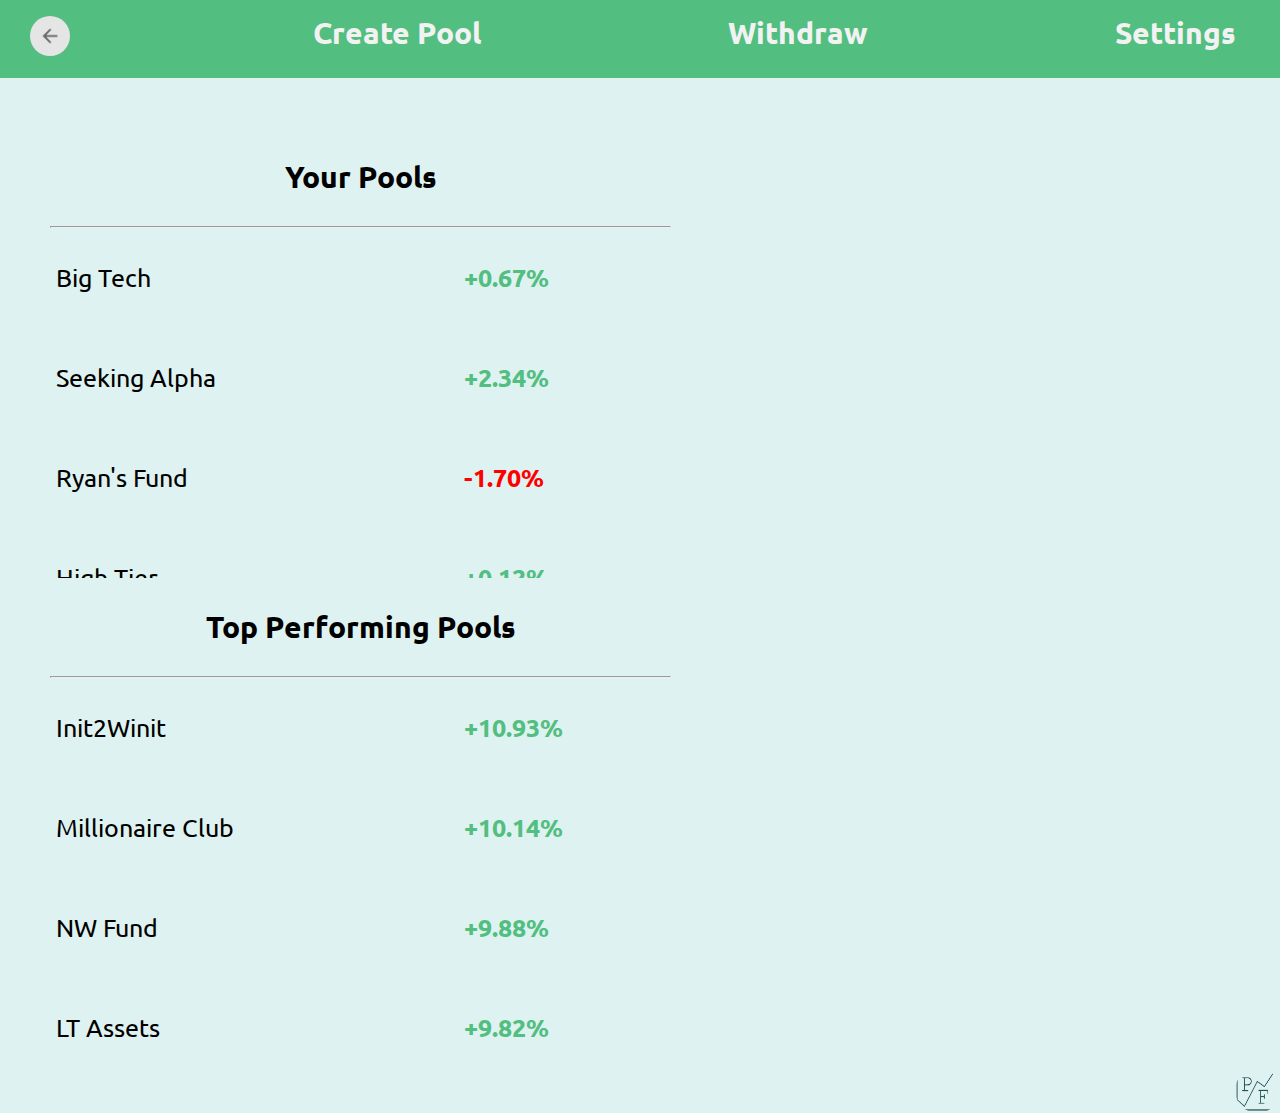
<file: index.html>
<!DOCTYPE html>
<html>
<head>
	<title>Home</title>
	<link rel="stylesheet" type="text/css" href="regform.css"/>
	<link href="https://fonts.googleapis.com/css?family=Ubuntu" rel="stylesheet">
	<link rel="stylesheet" type="text/css" href="index.css"/>
  <link rel="stylesheet" type="text/css" href="profile.css"/>
</head>

<body>
	<div class="topnav">
    <div class = "back">
      <a href="login.html"> <img src="images/back.png" alt="Back"> </a>
    </div>
    <div class = "bar">
        <a href="placeholder.html">Create Pool</a>
        <a href="placeholder.html">Withdraw</a>
        <a href="placeholder.html">Settings</a>
      </div>
    </div>
  	<div class="performance">
  		<div class="text">
  			<p>Your Pools</p>
  		</div>
  		<hr>
  		<form action="portfolio.html">
  			<div class ="cat" id="portname">
  				<button >Big Tech</button>
  			</div>
  		</form>
  		<div class="cat">
  		</div>
  		<div class="cat" id="portchange">
  			<p>+0.67%</p>
  		</div>
        <div class ="cat" id="portname">
          <button >Seeking Alpha</button>
        </div>
      <div class="cat">
      </div>
      <div class="cat" id="portchange">
        <p>+2.34%</p>
      </div>
      <div class ="cat" id="portname">
          <button >Ryan's Fund</button>
        </div>
      <div class="cat">
      </div>
      <div class="cat" id="portchange">
        <p id ="red">-1.70%</p>
      </div>
      <div class ="cat" id="portname">
          <button >High Tier</button>
        </div>
      <div class="cat">
      </div>
      <div class="cat" id="portchange">
        <p>+0.12%</p>
      </div>
  	</div>
    <div class="performance">
      <div class="text">
        <p>Top Performing Pools</p>
      </div>
      <hr>
      <form action="portfolio.html">
        <div class ="cat" id="portname">
          <button >Init2Winit</button>
        </div>
      </form>
      <div class="cat">
      </div>
      <div class="cat" id="portchange">
        <p>+10.93%</p>
      </div>
        <div class ="cat" id="portname">
          <button >Millionaire Club</button>
        </div>
      <div class="cat">
      </div>
      <div class="cat" id="portchange">
        <p>+10.14%</p>
      </div>
      <div class ="cat" id="portname">
          <button >NW Fund</button>
        </div>
      <div class="cat">
      </div>
      <div class="cat" id="portchange">
        <p>+9.88%</p>
      </div>
      <div class ="cat" id="portname">
          <button >LT Assets</button>
        </div>
      <div class="cat">
      </div>
      <div class="cat" id="portchange">
        <p>+9.82%</p>
      </div>
    </div>
    <img src="images/PoolFundLogo.PNG" class="logo">
  	</div>
</body>
</html>
</file>
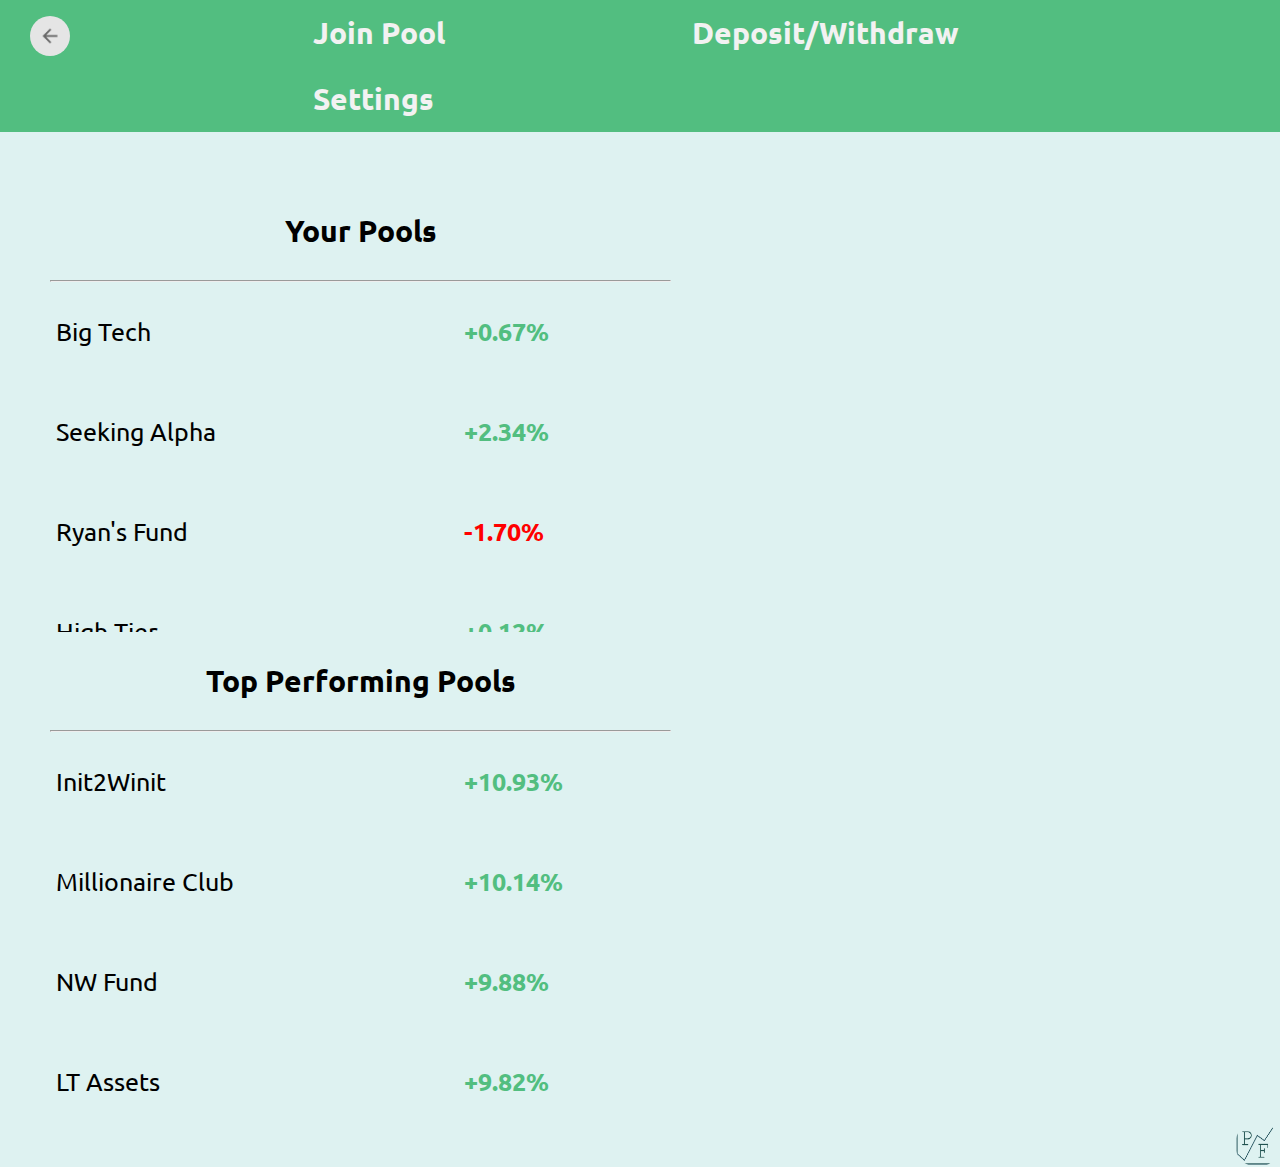
<file: indexInvestor.html>
<!DOCTYPE html>
<html>
<head>
	<title>Home</title>
	<link rel="stylesheet" type="text/css" href="regform.css"/>
	<link href="https://fonts.googleapis.com/css?family=Ubuntu" rel="stylesheet">
	<link rel="stylesheet" type="text/css" href="index.css"/>
  <link rel="stylesheet" type="text/css" href="profile.css"/>
</head>

<body>
	<div class="topnav">
    <div class = "back">
      <a href="login.html"> <img src="images/back.png" alt="Back"> </a>
    </div>
    <div class = "bar">
        <a href="placeholder.html">Join Pool</a>
        <a href="placeholder.html">Deposit/Withdraw</a>
        <a href="placeholder.html">Settings</a>
      </div>
    </div>
  	<div class="performance">
  		<div class="text">
  			<p>Your Pools</p>
  		</div>
  		<hr>
  		<form action="portfolioInvestor.html">
  			<div class ="cat" id="portname">
  				<button >Big Tech</button>
  			</div>
  		</form>
  		<div class="cat">
  		</div>
  		<div class="cat" id="portchange">
  			<p>+0.67%</p>
  		</div>
        <div class ="cat" id="portname">
          <button >Seeking Alpha</button>
        </div>
      <div class="cat">
      </div>
      <div class="cat" id="portchange">
        <p>+2.34%</p>
      </div>
      <div class ="cat" id="portname">
          <button >Ryan's Fund</button>
        </div>
      <div class="cat">
      </div>
      <div class="cat" id="portchange">
        <p id ="red">-1.70%</p>
      </div>
      <div class ="cat" id="portname">
          <button >High Tier</button>
        </div>
      <div class="cat">
      </div>
      <div class="cat" id="portchange">
        <p>+0.12%</p>
      </div>
  	</div>
    <div class="performance">
      <div class="text">
        <p>Top Performing Pools</p>
      </div>
      <hr>
      <form action="portfolio.html">
        <div class ="cat" id="portname">
          <button >Init2Winit</button>
        </div>
      </form>
      <div class="cat">
      </div>
      <div class="cat" id="portchange">
        <p>+10.93%</p>
      </div>
        <div class ="cat" id="portname">
          <button >Millionaire Club</button>
        </div>
      <div class="cat">
      </div>
      <div class="cat" id="portchange">
        <p>+10.14%</p>
      </div>
      <div class ="cat" id="portname">
          <button >NW Fund</button>
        </div>
      <div class="cat">
      </div>
      <div class="cat" id="portchange">
        <p>+9.88%</p>
      </div>
      <div class ="cat" id="portname">
          <button >LT Assets</button>
        </div>
      <div class="cat">
      </div>
      <div class="cat" id="portchange">
        <p>+9.82%</p>
      </div>
    </div>
    <img src="images/PoolFundLogo.PNG" class="logo">
  	</div>
</body>
</html>
</file>
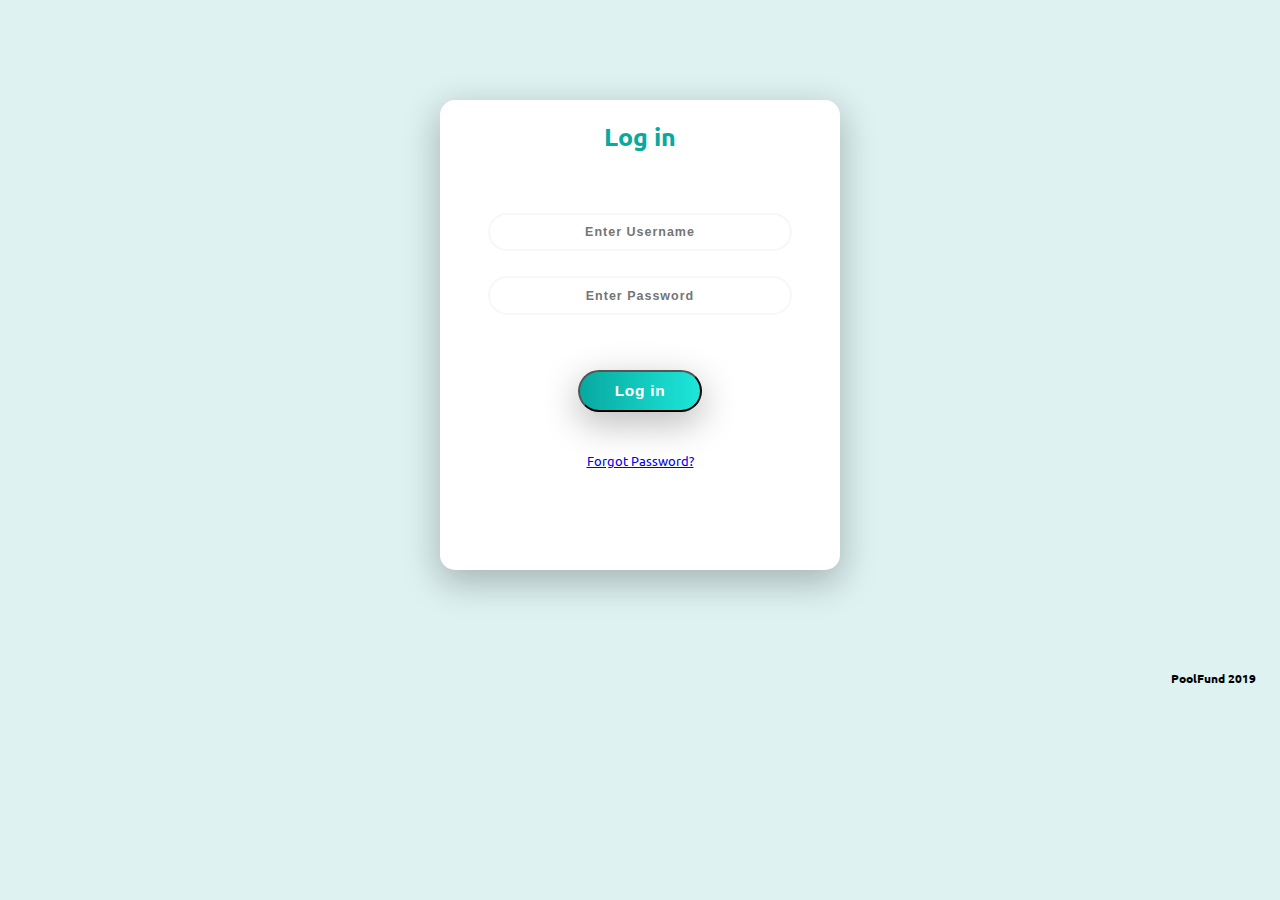
<file: login.html>
<!DOCTYPE html>
<html>
<head>
	<title>Login</title>
	<link rel="stylesheet" type="text/css" href="regform.css"/>
	<link href="https://fonts.googleapis.com/css?family=Ubuntu" rel="stylesheet">
</head>
<body>
	<div class="reg">
		<h3 class="login">Log in</h3>
		<form id="form" action="placeholder.html" onsubmit='Incorrect();'>
    		<input id="username" class ="inputfield" type="username" pattern=".{5,}" title="Username must be at least 5 characters long." placeholder="Enter Username" name="username" required>

    		<input id="password" class ="inputfield" type="password" pattern="(?=.*\d)(?=.*[a-z])(?=.*[A-Z]).{8,}" title="Password must be 8 characters long, have a number, a lowercase letter, and an uppercase letter." placeholder="Enter Password" name="psw" required>

			<button id="logbutton">Log in</button>
			<p id="popup"></p>
		</form>
		<div class ="forgotpw">
			<a href="placeholder.html">Forgot Password?</a>
		</div>
	</div>
	<p class="name">PoolFund 2019</p>

	<script src="log.js"></script>
</body>
</html>
</file>
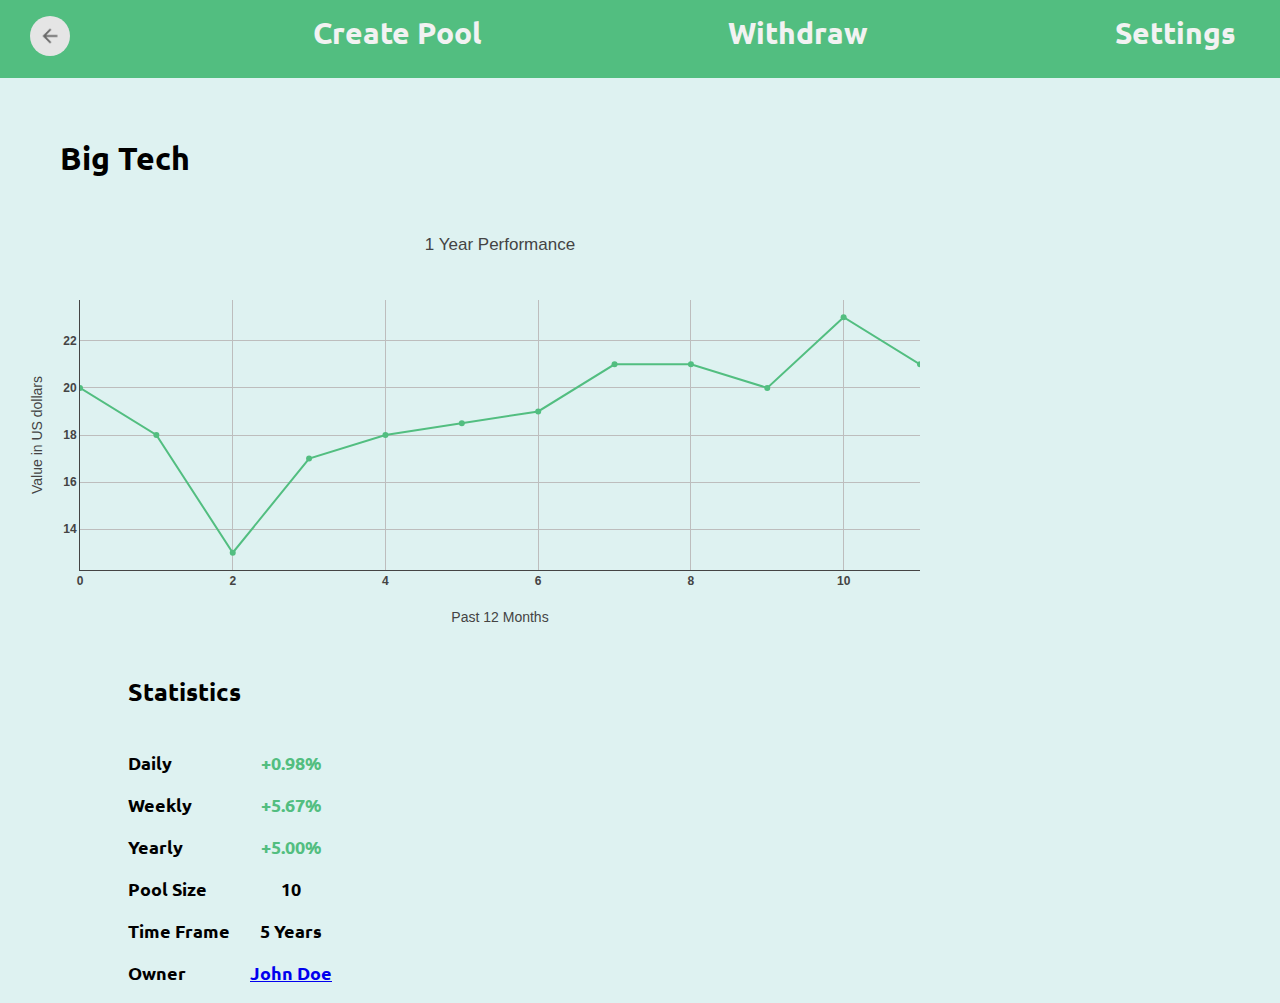
<file: portfolio.html>
<!DOCTYPE html>
<html>
<head>
	<title>Portfolio</title>
	<link rel="stylesheet" type="text/css" href="regform.css"/>
	<link href="https://fonts.googleapis.com/css?family=Ubuntu" rel="stylesheet">
	<link rel="stylesheet" type="text/css" href="index.css"/>
	<link rel="stylesheet" type="text/css" href="portfolio.css"/>
  <link rel="stylesheet" type="text/css" href="profile.css"/>
	<script src="https://cdn.plot.ly/plotly-latest.min.js"></script>
</head>
<body>
	<div class="topnav">
    <div class = "back">
      <a href="index.html"> <img src="images/back.png" alt="Back"> </a>
    </div>
    <div class = "bar">
        <a href="placeholder.html">Create Pool</a>
        <a href="placeholder.html">Withdraw</a>
        <a href="placeholder.html">Settings</a>
      </div>
    </div>
  	<h1>Big Tech</h1>
  	<div id="chart"></div>
  	<div class="stats">
  		<p>Statistics</p>
  		<div class="info">
  			<p>Daily</p>
  			<p>Weekly</p>
  			<p>Yearly</p>
        <p>Pool Size</p>
        <p>Time Frame</p>
        <p>Owner</p>
  		</div>
  		<div class="results">
  			<p>+0.98%</p>
  			<p>+5.67%</p>
  			<p>+5.00%</p>
        <p id="black">10</p>
        <p id="black">5 Years</p>
        <a href="profile.html">John Doe</a>
  		</div>
  	</div>
</body>
<script src="portfolio.js"></script>
</html>
</file>
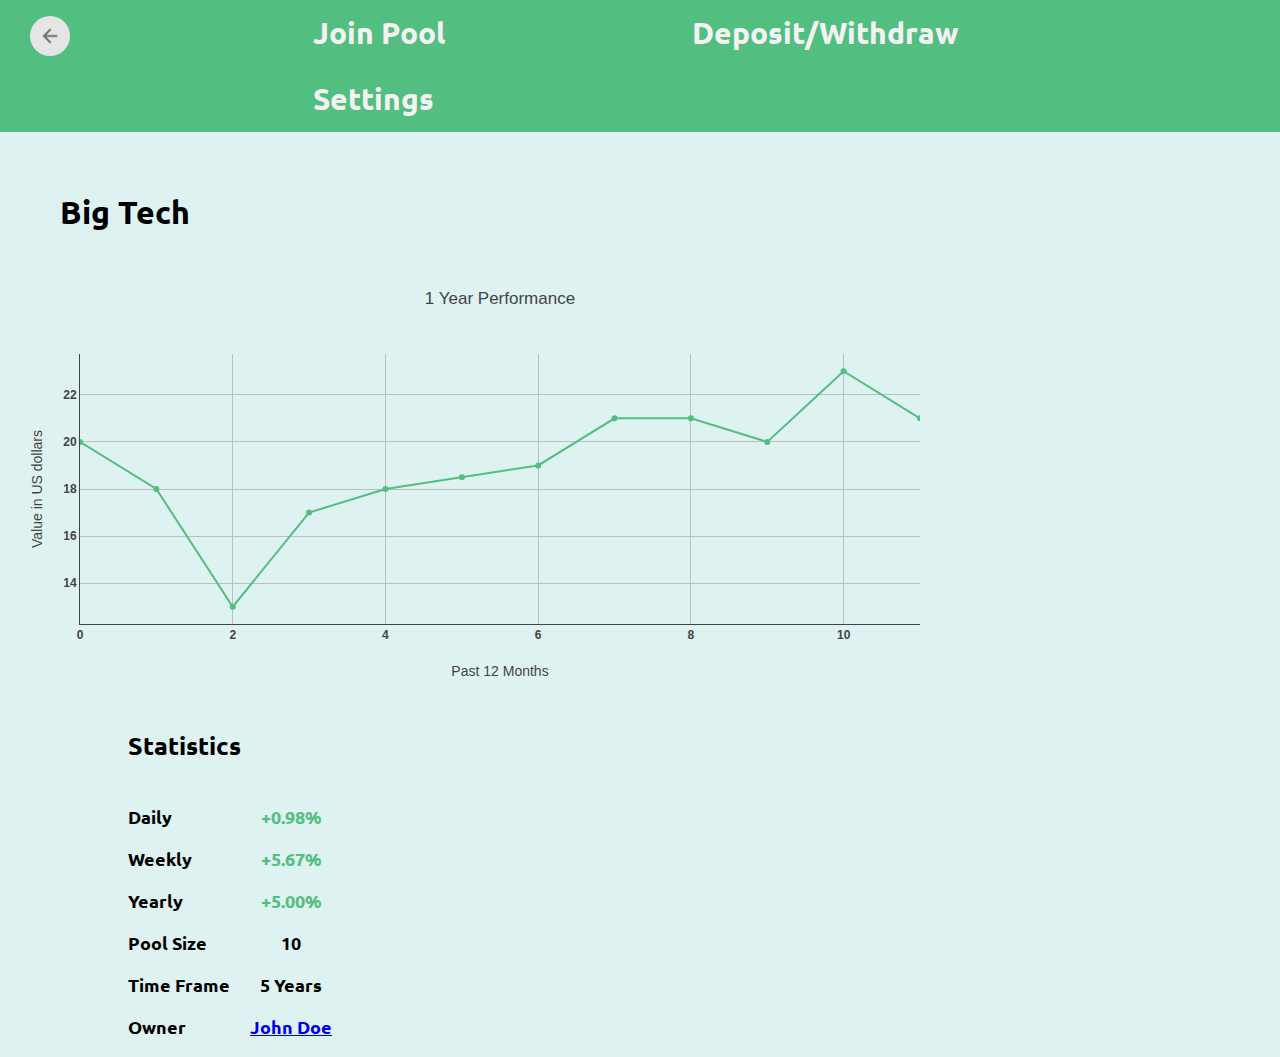
<file: portfolioInvestor.html>
<!DOCTYPE html>
<html>
<head>
	<title>Portfolio</title>
	<link rel="stylesheet" type="text/css" href="regform.css"/>
	<link href="https://fonts.googleapis.com/css?family=Ubuntu" rel="stylesheet">
	<link rel="stylesheet" type="text/css" href="index.css"/>
	<link rel="stylesheet" type="text/css" href="portfolio.css"/>
  <link rel="stylesheet" type="text/css" href="profile.css"/>
	<script src="https://cdn.plot.ly/plotly-latest.min.js"></script>
</head>
<body>
	<div class="topnav">
    <div class = "back">
      <a href="indexInvestor.html"> <img src="images/back.png" alt="Back"> </a>
    </div>
    <div class = "bar">
        <a href="placeholder.html">Join Pool</a>
        <a href="placeholder.html">Deposit/Withdraw</a>
        <a href="placeholder.html">Settings</a>
      </div>
    </div>
  	<h1>Big Tech</h1>
  	<div id="chart"></div>
  	<div class="stats">
  		<p>Statistics</p>
  		<div class="info">
  			<p>Daily</p>
  			<p>Weekly</p>
  			<p>Yearly</p>
        <p>Pool Size</p>
        <p>Time Frame</p>
        <p>Owner</p>
  		</div>
  		<div class="results">
  			<p>+0.98%</p>
  			<p>+5.67%</p>
  			<p>+5.00%</p>
        <p id="black">10</p>
        <p id="black">5 Years</p>
        <a href="profileInvestor.html">John Doe</a>
  		</div>
  	</div>
</body>
<script src="portfolio.js"></script>
</html>
</file>
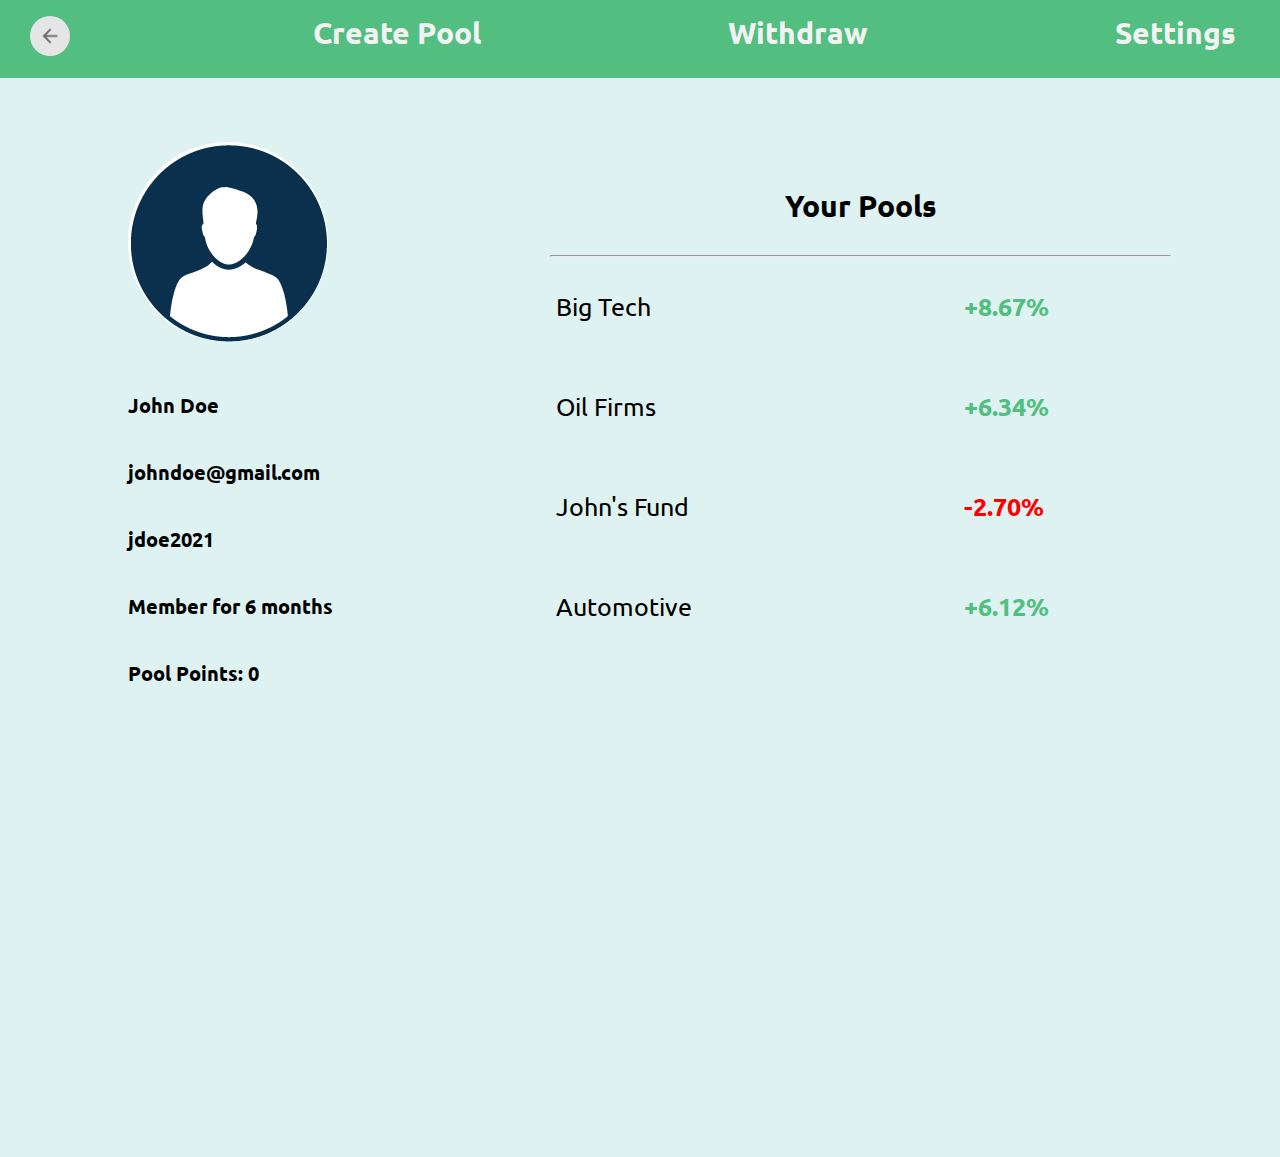
<file: profile.html>
<!DOCTYPE html>
<html>
<head>
	<title>Profile</title>
	<link href="https://fonts.googleapis.com/css?family=Ubuntu" rel="stylesheet">
	<link rel="stylesheet" type="text/css" href="profile.css"/>
	<link rel="stylesheet" type="text/css" href="index.css"/>
	<link rel="stylesheet" type="text/css" href="portfolio.css"/>
	<link rel="stylesheet" type="text/css" href="regform.css"/>
</head>


<body>
	<div class="topnav">
		<div class = "back">
			<a href="portfolio.html"> <img src="images/back.png" alt="Back"> </a>
		</div>
		<div class = "bar">
  			<a href="placeholder.html">Create Pool</a>
  			<a href="placeholder.html">Withdraw</a>
  			<a href="placeholder.html">Settings</a>
  		</div>
  	</div>

  	


  		<img src="images/download.png" alt="ProfilePic">
  	<div class = "userinfo">
  		<p> John Doe</p>

  		<p> johndoe@gmail.com</p>
  		<p> jdoe2021 </p>

  		<p> Member for 6 months</p>
  		<p> Pool Points: <a id="clicks">0</a></p>
  	</div>

  	

  	<div class = "poolsProfile">
  	<div class="performance">
  		<div class="text">
  			<p>Your Pools</p>
  		</div>
  		<hr>
  		<form action="portfolio.html">
  			<div class ="cat" id="portname">
  				<button >Big Tech</button>
  			</div>
  		</form>
  		<div class="cat">
  		</div>
  		<div class="cat" id="portchange">
  			<p>+8.67%</p>
  		</div>
        <div class ="cat" id="portname">
          <button >Oil Firms</button>
        </div>
      <div class="cat">
      </div>
      <div class="cat" id="portchange">
        <p>+6.34%</p>
      </div>
      <div class ="cat" id="portname">
          <button >John's Fund</button>
        </div>
      <div class="cat">
      </div>
      <div class="cat" id="portchange">
        <p id ="red">-2.70%</p>
      </div>
      <div class ="cat" id="portname">
          <button >Automotive</button>
        </div>
      <div class="cat">
      </div>
      <div class="cat" id="portchange">
        <p>+6.12%</p>
      </div>
  	</div>
  </div>

  

  <script src="profile.js"></script>

</body>
</html>
</file>
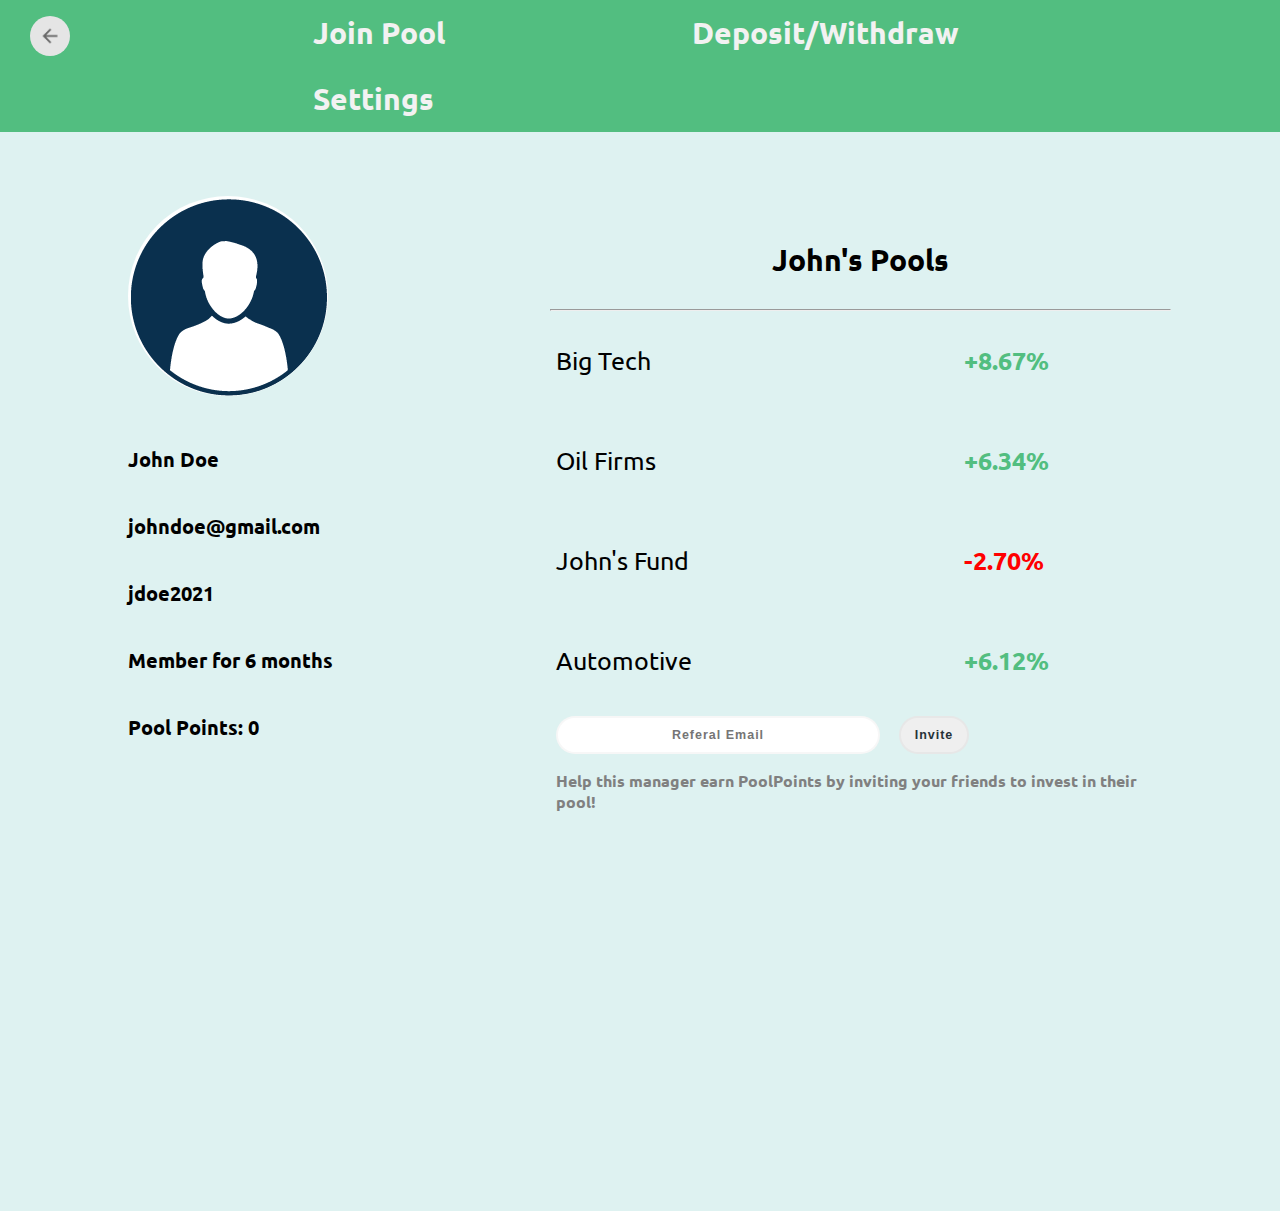
<file: profileInvestor.html>
<!DOCTYPE html>
<html>
<head>
  <title>Profile</title>
  <link href="https://fonts.googleapis.com/css?family=Ubuntu" rel="stylesheet">
  <link rel="stylesheet" type="text/css" href="profile.css"/>
  <link rel="stylesheet" type="text/css" href="index.css"/>
  <link rel="stylesheet" type="text/css" href="portfolio.css"/>
  <link rel="stylesheet" type="text/css" href="regform.css"/>
</head>


<body>
  <div class="topnav">
    <div class = "back">
      <a href="portfolioInvestor.html"> <img src="images/back.png" alt="Back"> </a>
    </div>
    <div class = "bar">
        <a href="placeholder.html">Join Pool</a>
        <a href="placeholder.html">Deposit/Withdraw</a>
        <a href="placeholder.html">Settings</a>
      </div>
    </div>

    


      <img src="images/download.png" alt="ProfilePic">
    <div class = "userinfo">
      <p> John Doe</p>

      <p> johndoe@gmail.com</p>
      <p> jdoe2021 </p>

      <p> Member for 6 months</p>
      <p> Pool Points: <a id="clicks">0</a></p>
    </div>

    

    <div class = "poolsProfile">
    <div class="performance">
      <div class="text">
        <p>John's Pools</p>
      </div>
      <hr>
      <form action="portfolioInvestor.html">
        <div class ="cat" id="portname">
          <button >Big Tech</button>
        </div>
      </form>
      <div class="cat">
      </div>
      <div class="cat" id="portchange">
        <p>+8.67%</p>
      </div>
        <div class ="cat" id="portname">
          <button >Oil Firms</button>
        </div>
      <div class="cat">
      </div>
      <div class="cat" id="portchange">
        <p>+6.34%</p>
      </div>
      <div class ="cat" id="portname">
          <button >John's Fund</button>
        </div>
      <div class="cat">
      </div>
      <div class="cat" id="portchange">
        <p id ="red">-2.70%</p>
      </div>
      <div class ="cat" id="portname">
          <button >Automotive</button>
        </div>
      <div class="cat">
      </div>
      <div class="cat" id="portchange">
        <p>+6.12%</p>
      </div>
    </div>
  </div>


  <input class ="refer" placeholder="Referal Email" id="email"> 
  <button id="referButton" onclick="Invite()">Invite</button>
  <p class = "gamification"> Help this manager earn PoolPoints by inviting your friends to invest in their pool! </p>
  <script src="profile.js"></script>

</body>
</html>
</file>
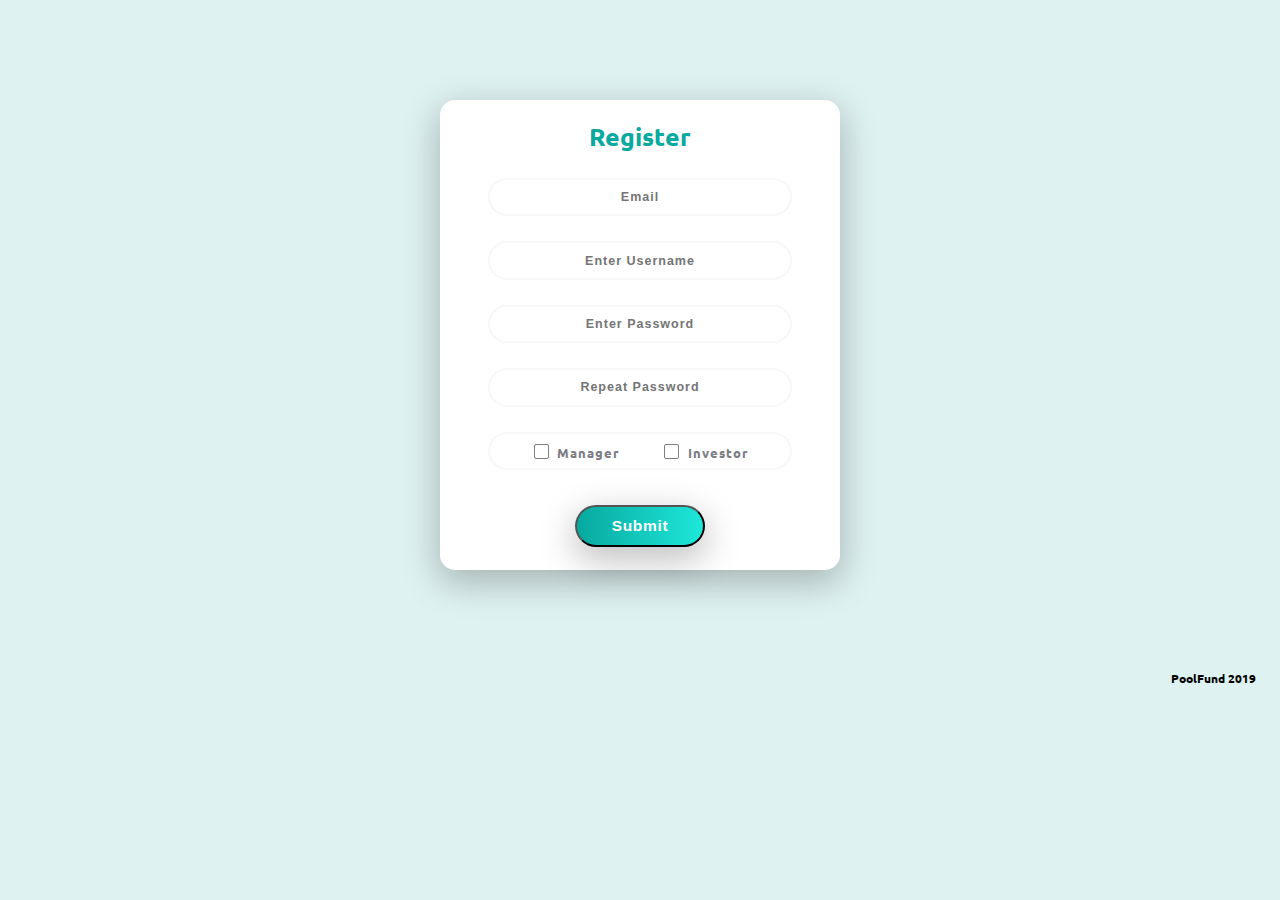
<file: regform.html>
<!DOCTYPE html>
<html>
<head>
	<title>Registration</title>
	<link rel="stylesheet" type="text/css" href="regform.css"/>
	<link href="https://fonts.googleapis.com/css?family=Ubuntu" rel="stylesheet">
</head>
<body>
	<div class="reg">
		<h3>Register</h3>
		<form action="index.html" name = "regAction">
  		<input class ="inputfield" type="email" placeholder="Email" name="email" required>

			<input class ="inputfield" type="username" pattern=".{5,}" title="Username must be at least 5 characters long." placeholder="Enter Username" name="username" required>

    	<input id="pw" class ="inputfield" type="password" pattern="(?=.*\d)(?=.*[a-z])(?=.*[A-Z]).{8,}" onchange="this.setCustomValidity(this.validity.patternMismatch ? 'Password must be 8 characters long, have a number, a lowercase letter, and an uppercase letter.' : '');" if(this.checkValidity()) form.cpw.pattern = this.value; title="Password must be 8 characters long, have a number, a lowercase letter, and an uppercase letter." placeholder="Enter Password" name="psw" required>

    	<input id="cpw" class ="inputfield" type="password" onchange="this.setCustomValidity(this.validity.patternMismatch ? 'Please enter the same password as above.' : '');" title="Password must be 8 characters long, have a number, a lowercase letter, and an uppercase letter." placeholder="Repeat Password" name="psw-repeat" required>

			<div id="checkboxes" class="inputfield">
				<div class="checkbox">
					<input class="check" type="checkbox" name="account-type" value="manager" id = "m" onclick="CheckM()" required>
				</div>
				<div class="checktext">
					Manager
				</div>
				<div class="checkbox">
					<input class="check" type="checkbox" name="account-type" value="investor" id = "i" onclick="CheckI()" required>
				</div>
				<div class="checktext">
					Investor
				</div>
			</div>

			<input id = "regbutton" type="submit" value="Submit" onclick="CheckOk()">

		</form>
	</div>


	<p class="name">PoolFund 2019</p>

	<script src="regform.js"></script>
</body>
</html>
</file>
<file: regform.css>
/*Overall*/

body {
	font-family: 'Ubuntu';
	background-color: #DEF2F1;
}

.reg {
	box-shadow: 0px 11px 35px 2px rgba(0, 0, 0, 0.25);
	background-color: #FFFFFF;
	width: 400px;
    height: 470px;
	text-align: center;
	margin: 100px auto;
	border-radius: 15px;
}

h3 {
	padding-top: 20px;
	font-weight: bold;
    font-size: 25px;
    color: #08A99F;
}

.inputfield {
	padding-top: 20px;
	border-radius: 20px;
	outline: none;
  box-sizing: border-box;
  color: rgb(38, 50, 56);
  width: 76%;
	height: 38.4px;
  font-weight: 700;
  border: 2px solid rgba(0, 0, 0, 0.03);
  margin-bottom: 25px;
  text-align: center;
  font-size: 12.5px;
  letter-spacing: 1px;
  padding: 5px;
}

#checkboxes {
	margin-left: auto;
	margin-right: auto;
	height: 38.4px;
	font-weight: 700;
}

.checkinput {
	height: 23.4px;
	width: 145px;
	float: left;
	font-size: 13px;
	color: rgb(125, 126, 132);
}

.checkbox {
	float: left;
	padding-left: 35px;
	font-size: 13px;
	color: rgb(125, 126, 132);
}

.checktext {
	float: left;
	width: 72.5px;
	height: 15px;
	margin-top: 5px;
	margin-bottom: 5px;
	font-size: 13px;
	color: rgb(125, 126, 132);
}

.check:hover {
	cursor: pointer;
	background-color: #EEEEEE;
}

.check {
	-webkit-appearance: none;
	height: 15px;
	width: 15px;
	border: 1.5px solid;
	border-radius: 2px;
	border-color: rgb(125, 126, 132);
	margin-top: 5px;
	outline: 0;
}

.check:active {
	background-color: rgb(125, 126, 132);
}

.check:checked {
	background-color: rgb(125,126,132);
}

.check:after {
  content: "";
  display: none;
}

.check:checked:after {
  display: block;
}

.check:after {
	margin-left: 3.5px;
	margin-top: 1px;
  width: 3px;
  height: 7px;
  border: solid white;
  border-width: 0 1.5px 1.5px 0;
  -webkit-transform: rotate(45deg);
  -ms-transform: rotate(45deg);
  transform: rotate(45deg);
}

#text {
	padding-bottom: 4px;
}

#regbutton {
	background: linear-gradient(to right, #08A99F, #1DE7DA);
	cursor: pointer;
	border-radius: 5em;
	color: #fff;
	padding-left: 35px;
    padding-right: 35px;
    padding-bottom: 10px;
    padding-top: 10px;
	font-size: 15.5px;
	box-shadow: 0px 11px 35px 2px rgba(0, 0, 0, 0.25);
	letter-spacing: .7px;
	font-weight: 700;
	margin-top: 10px;
}

.name {
	margin-left: 92%;
	font-size: .725em;
	font-weight: bolder;
}

/*Log in specific*/

.login {
	padding-top: 20px;
	font-weight: bold;
    font-size: 25px;
    color: #08A99F;
    margin-bottom: 60px;
}

#logbutton {
	background: linear-gradient(to right, #08A99F, #1DE7DA);
	cursor: pointer;
	border-radius: 5em;
	color: #fff;
	padding-left: 35px;
    padding-right: 35px;
    padding-bottom: 10px;
    padding-top: 10px;
	font-size: 15.5px;
	box-shadow: 0px 11px 35px 2px rgba(0, 0, 0, 0.25);
	letter-spacing: .7px;
	font-weight: 700;
	margin-top: 30px;
}

.forgotpw {
	margin-top: 40px;
	font-size: 12.5px;
}

.popup {
	font-size: 10px;
}

/*Placeholder specific*/

.completed {
	font-weight: 700;
	font-size: 40px;
	text-align: center;
	margin-top: 200px;
}
</file>
<file: index.css>
body {
  font-family: 'Ubuntu';
  font-weight: 700;
  margin: 0;
  padding: 0;
  width: 100%;
}

.topnav {
  background-color: #52BE80;
  overflow: hidden;
}

.topnav a {
  float: left;
  color: #f2f2f2;
  text-align: center;
  padding: 14px 16px;
  text-decoration: none;
  font-size: 30px;
  margin-left: 10px;
}

.bar a {
  margin-left: 215px;
}


.topnav a:hover {
  background-color: #08A99F;
  color: black;
}


.performance {
  height: 400px;
  width: 621px;
  margin-top: 50px;
  margin-left: 50px;
  background-color: #DEF2F1;
  float: left;
}

.text {
  text-align: center;
  font-size: 30px;
}

.cat {
  width: 207px;
  height: 100px;
  text-align: left;
  float: left;
  font-size: 25px;
}

#portname button {
  text-decoration: none;
  margin-top: 25px;
  background-color: #DEF2F1;
  border: none;
  font-size: 25px;
  font-family: 'Ubuntu';
  border-radius: 20px;
}

#portname button:hover {
  background-color: #08A99F;
  color: black;
}

#portchange {
  color: #52BE80;
}

#red {
  color: red;
}

.logo {
  height: 45px;
  width: 45px;
  float: right;
  margin-top: 540px;
}
</file>
<file: profile.css>
img {
  border-radius: 50%;
  margin-top: 5%;
  margin-left: 10%;
}

.userinfo {
	display: flex;
	flex-direction: column;
	text-align: left;
	margin-left: 10%;
	margin-top: 2%;
	font-size: 20px;
}


.poolsProfile {
	position: relative;
	left: 500px;
	top: -600px;
}


.gamification {
	font-size: 16px;
	color: grey;
	position: relative;
	left: -115px;
	top: -45px;
}

.back img {
	height: 40px;
  	width: 40px;
}

#referButton{
	position: relative;
	left: -100px;
	top: -45px;
	border-radius: 20px;
	outline: none;
    color: rgb(38, 50, 56);
    width: 70px;
    font-weight: 700;
    border: 2px solid rgba(0, 0, 0, 0.03);
    text-align: center;
    font-size: 12.5px;
    letter-spacing: 1px;
    padding: 10px;
}

.refer {
	position: relative;
	left: -115px;
	top: -45px;
	border-radius: 20px;
	outline: none;
    color: rgb(38, 50, 56);
    width: 300px;
    font-weight: 700;
    border: 2px solid rgba(0, 0, 0, 0.03);
    text-align: center;
    font-size: 12.5px;
    letter-spacing: 1px;
    padding: 10px;
}
</file>
<file: portfolio.css>
h1 {
	margin-top: 60px;
	margin-left: 60px;
}

#chart{
	float: left;
}

.stats {
	float:left;
	margin-left: 10%;
	font-size: 25px;
}

.info {
	font-size: 18px;
	float: left;
}

.results {
	font-size: 18px;
	float: left;
	color: #52BE80;
	margin-left: 20px;
	text-align: center;
}

#black {
	color: black;
}
</file>
